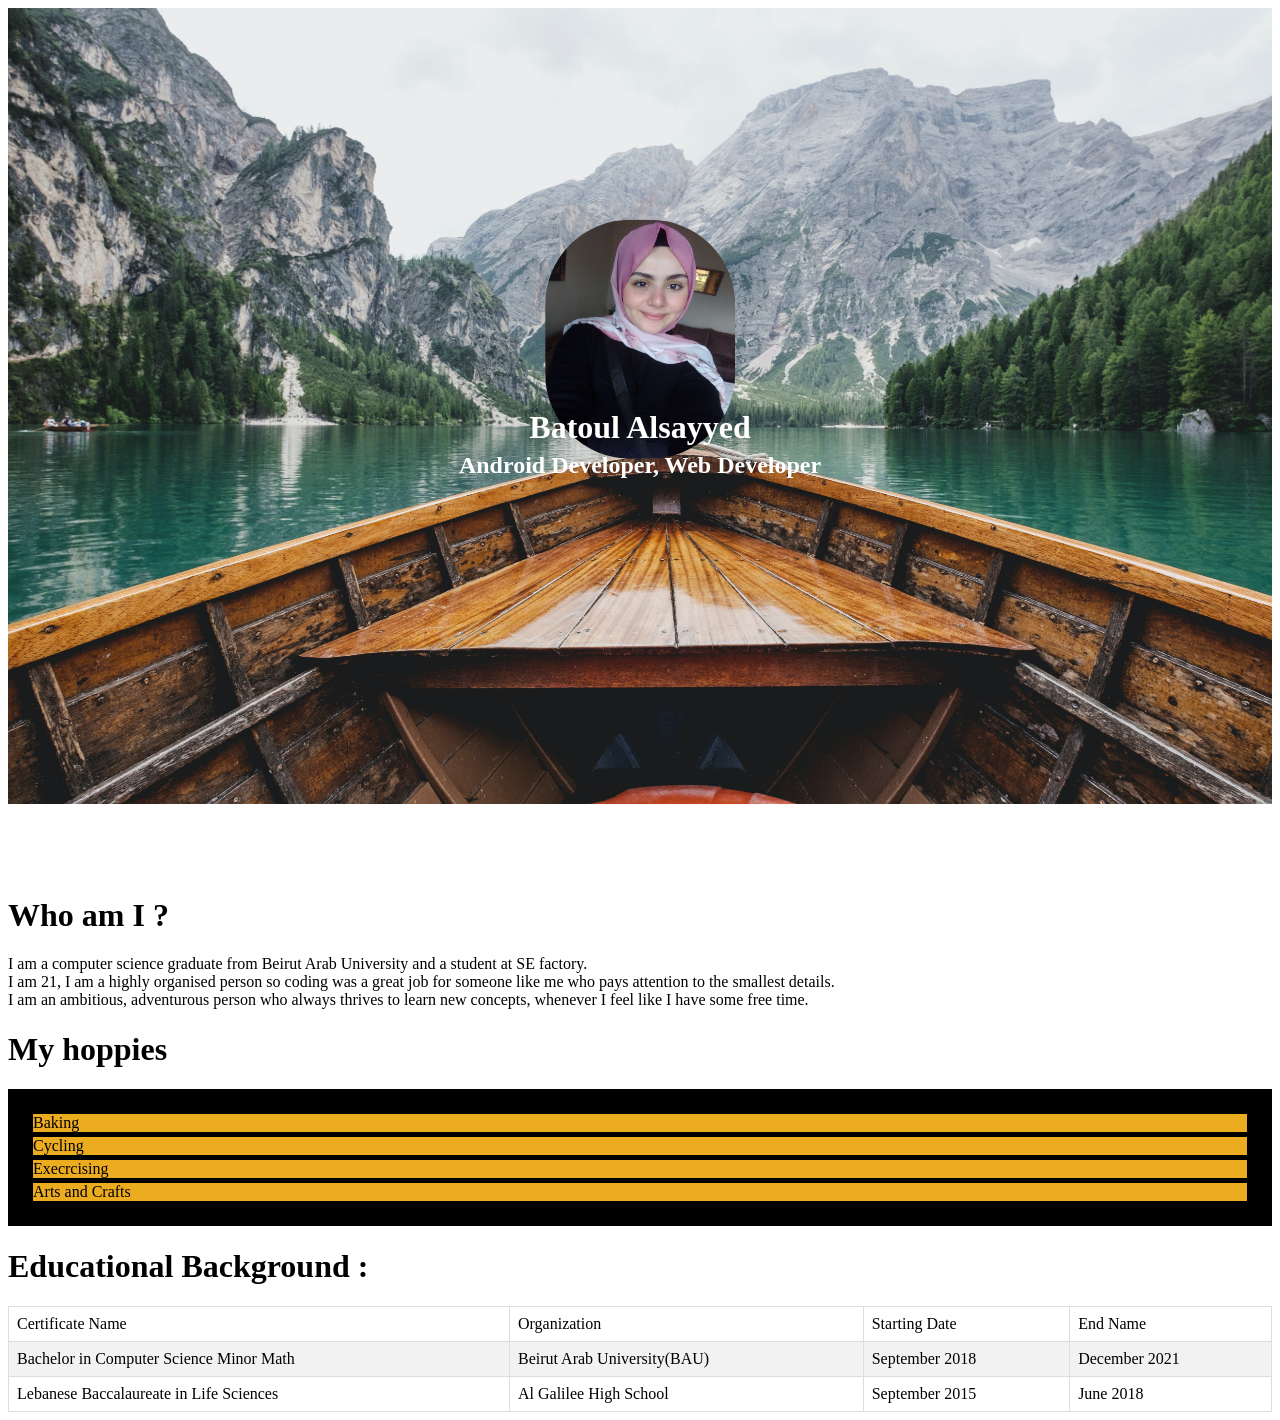
<file: index.html>
<html>

   <head>
      <title>My Portfolio </title>
      <link rel="stylesheet" href="styles.css"/>
      
   </head>
   <body>
       <div class="container"> <!--https://www.w3schools.com/howto/howto_css_image_text.asp-->
         <img src="background.jpg" width="100%" height="90%">
         <img src="profilepic.jpg" width="15%" height="30%" class="centered"> 
         <h1 class="centered">Batoul Alsayyed</h1> <!--https://www.w3schools.com/css/css_font.asp-->
         <h2 class="centered">Android Developer, Web Developer</h1>

      </div>
       <br/><br/><br/><br/>
       <h1 class="textStyle">Who am I ?</h1>
       <p class="color textStyle">I am a computer science graduate from Beirut Arab University and a student at SE factory.
          <br/>
          I am 21, I am a highly organised person so coding was a great job for someone like me who 
          pays attention to the smallest details. 
          <br/>
          I am an ambitious, adventurous person who always 
          thrives to learn new concepts, whenever I feel like I have some free time.
       </p>
       <h1 class="textStyle">My hoppies</h1>
       <ul>
          <li>Baking</li>
          <li >Cycling</li>
          <li>Execrcising</li>
          <li>Arts and Crafts</li>
       </ul>
       <h1 class="textStyle">Educational Background : </h1> 
       <table width="50%" id="customers">
         <tr> 
           <td>Certificate Name</td>
           <td>Organization</td>
           <td>Starting Date</td>
           <td>End Name</td>
         </tr>
         <tr> 
            <td>Bachelor in Computer Science Minor Math</td>
            <td>Beirut Arab University(BAU)</td>
            <td>September 2018</td>
            <td>December 2021</td>
          </tr>
          <tr> 
            <td>Lebanese Baccalaureate in Life Sciences</td> 
            <td>Al Galilee High School</td>
            <td>September 2015</td>
            <td>June 2018</td>
          </tr> 
          <tr> 
     
          
       </table>
   </body>

</html>
</file>
<file: styles.css>
.container {
    position: relative;
    text-align: center;
    color: rgb(255, 255, 255);
  }
  .textStyle{
    font-family:cursive;
  }
  li{
    font-family:cursive;
   
  }
  td{
    font-family:cursive;
   
  }
  .centered {
    position: absolute;
    top: 40%;
    left: 50%;
    transform: translate(-50%, -50%);
    border-radius: 85px;
    margin-top:1%;
    
  }
  h1.centered{
    position: absolute;
    left: 50%;
    transform: translate(-50%, -50%);
    margin-top:8%;
    font-family:cursive;
  }
  h2.centered{
    position: absolute;
    left: 50%;
    transform: translate(-50%, -50%);
    margin-top:11%;
    font-family:cursive;
  } 
  ul {
    background: #000000;
    padding: 20px;
  }
  
ul li {
    background: #ecac20;
    color: rgb(0, 0, 0);
    margin: 5px;
    
  }
  #customers {
    font-family: Arial, Helvetica, sans-serif;
    border-collapse: collapse;
    width: 100%;
  }
  
  #customers td, #customers th {
    border: 1px solid #ddd;
    padding: 8px;
  }
  
  #customers tr:nth-child(even){
      background-color: #f2f2f2;
    }
  
  #customers tr:hover {
      background-color: #ddd;
    }
  
  #customers th {
    padding-top: 12px;
    padding-bottom: 12px;
    text-align: left;
    background-color: #04AA6D;
    color: white;
  }
</file>
